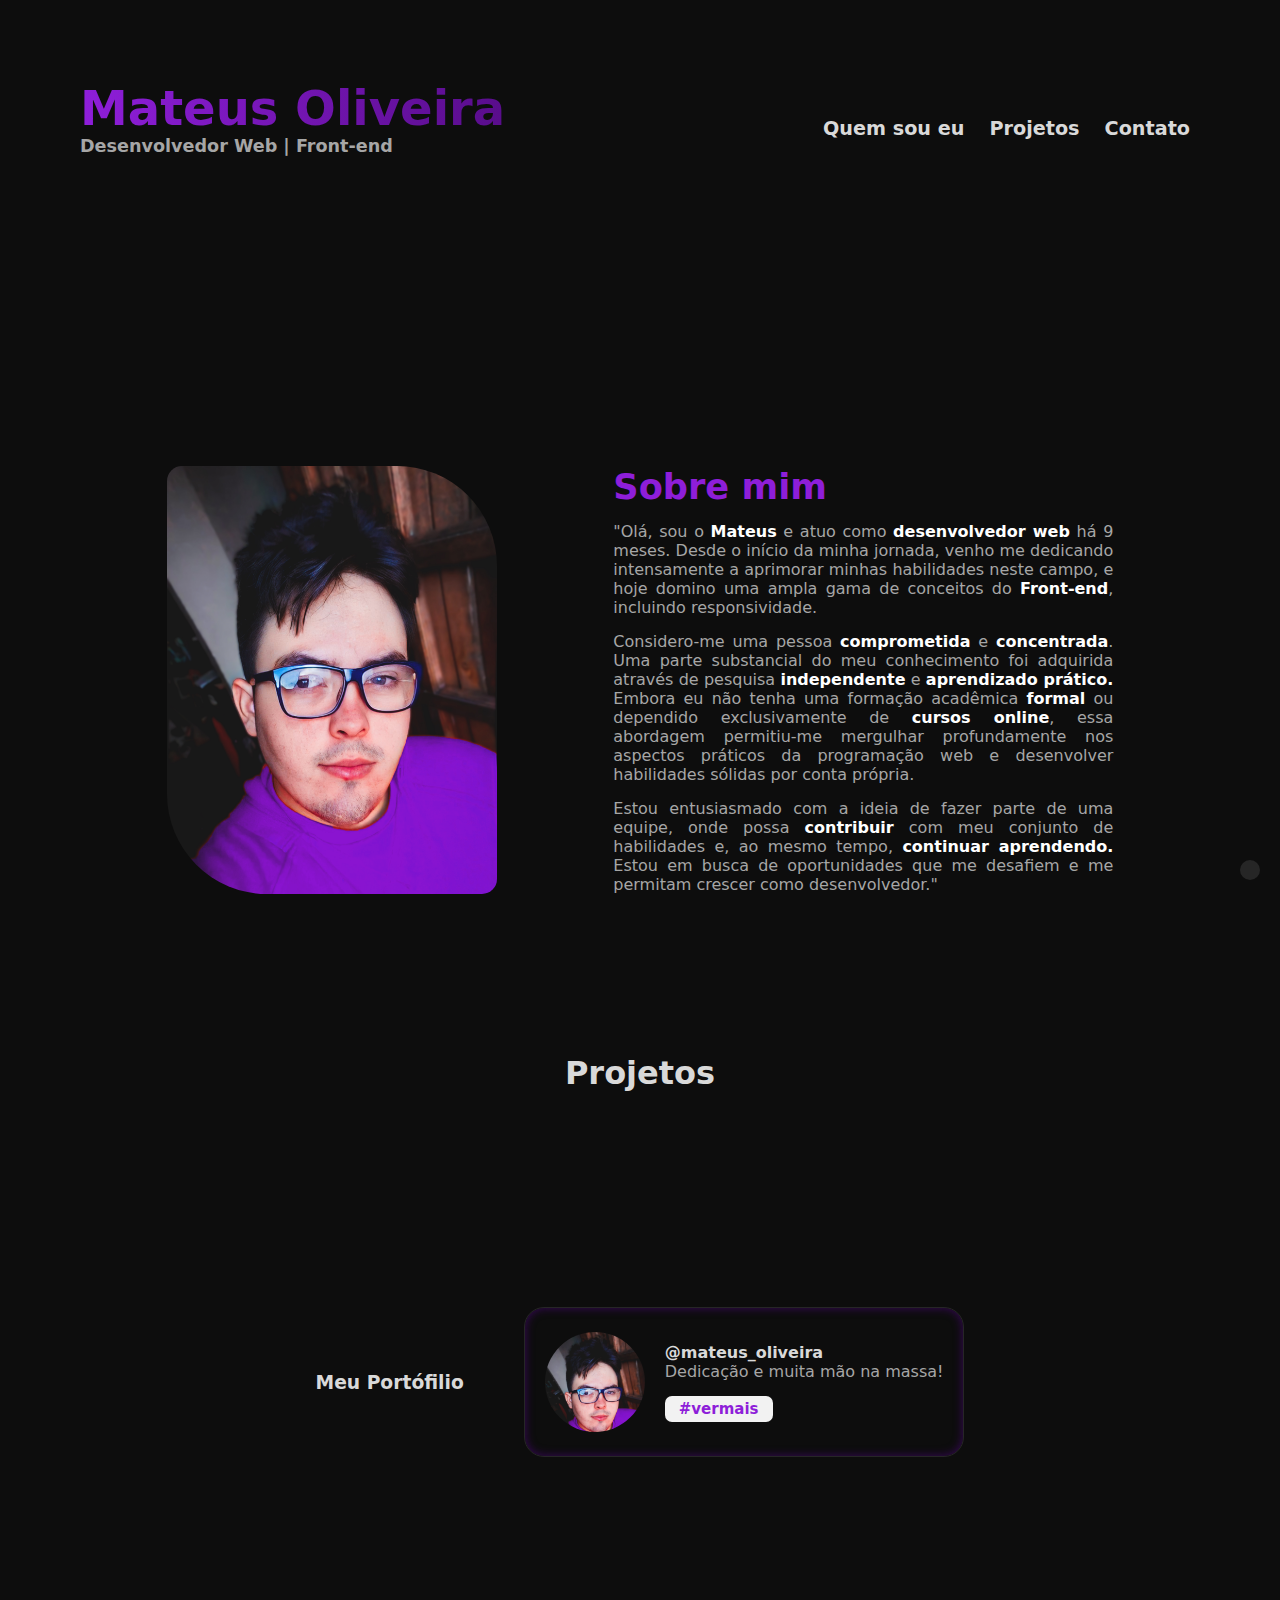
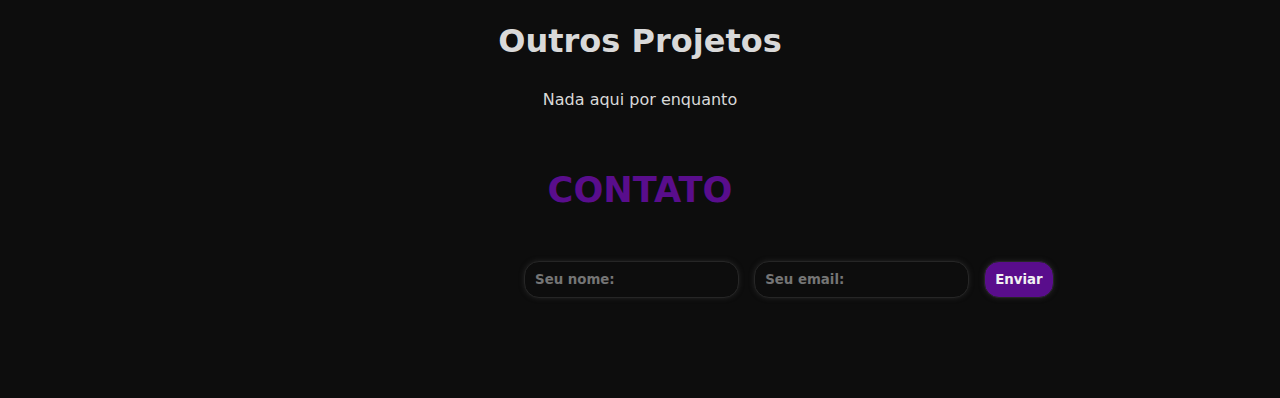
<file: index.html>
<!DOCTYPE html>
<html lang="pt-br">
<head>
    <meta charset="UTF-8">
    <meta name="viewport" content="width=device-width, initial-scale=1.0">
    <title>Portfólio - Mateus Oliveira</title>
    <link rel="stylesheet" href="css/style.css">
    <link rel="stylesheet" href="css/white-theme.css">
    <link rel="stylesheet" href="css/style-mobile.css">
    <link rel="stylesheet" href="https://cdnjs.cloudflare.com/ajax/libs/font-awesome/6.4.2/css/all.min.css" integrity="sha512-z3gLpd7yknf1YoNbCzqRKc4qyor8gaKU1qmn+CShxbuBusANI9QpRohGBreCFkKxLhei6S9CQXFEbbKuqLg0DA==" crossorigin="anonymous" referrerpolicy="no-referrer" />
    <script src="js/projeto-pessoal.js" defer></script>
</head
<body>
    <header>
        <div class="logo">
            <a href="index.html">Mateus Oliveira</a>
            <span>Desenvolvedor Web | Front-end</span>
            <div class="skill">
                <i class="fa-brands fa-html5" title="HTML 5"></i>
                <i class="fa-brands fa-css3-alt" title="CSS 3"></i>
                <i class="fa-brands fa-js" title="JavaScript"></i>
                <i class="fa-brands fa-github" title="GiHub"></i>
                <i class="fa-brands fa-react" title="React"></i>
            </div>
        </div>
        <div class="navegation">
            <div class="navegation-content">
                <a href="#about">Quem sou eu</a>
                <a href="#projetos">Projetos</a>
                <!-- <a href="#">Blog</a> -->
                <a href="#contato">Contato</a>
            </div>
            <i class="fa-solid fa-xmark" onclick="closeNav()"></i>
        </div>
        <div class="theme">
            <i class="fa-solid fa-lightbulb"></i>
            <i class="fa-regular fa-lightbulb"></i>
        </div>
        <i class="fa-solid fa-bars" onclick="openNav()"></i>
    </header>
    <main>
        <section class="about">
            <div class="about-content" id="about">
                <img src="img/EU 2.png" alt="Eu: Mateus">
                <div class="headline">
                    <h1>Sobre mim</h1>
                    <p>"Olá, sou o <strong>Mateus</strong> e atuo como <strong>desenvolvedor web</strong> há 9 meses. Desde o início da minha jornada, venho me dedicando intensamente a aprimorar minhas habilidades neste campo, e hoje domino uma ampla gama de conceitos do <strong>Front-end</strong>, incluindo responsividade.</p>
                    <p>Considero-me uma pessoa <strong>comprometida</strong> e <strong>concentrada</strong>. Uma parte substancial do meu conhecimento foi adquirida através de pesquisa <strong>independente</strong> e <strong>aprendizado prático.</strong> Embora eu não tenha uma formação acadêmica <strong>formal</strong> ou dependido exclusivamente de <strong>cursos online</strong>, essa abordagem permitiu-me mergulhar profundamente nos aspectos práticos da programação web e desenvolver habilidades sólidas por conta própria.</p>
                    <p>Estou entusiasmado com a ideia de fazer parte de uma equipe, onde possa <strong>contribuir</strong> com meu conjunto de habilidades e, ao mesmo tempo, <strong>continuar aprendendo.</strong> Estou em busca de oportunidades que me desafiem e me permitam crescer como desenvolvedor."</p>
                </div>
        </section>
        <section class="projetos" id="projetos">
            <h1>Projetos</h1>
            <div class="projeto-portfolio">
                <div class="icon">
                    <i class="fa-solid fa-briefcase"></i>
                    <h3>Meu Portófilio</h3>
                </div>
                <div class="descripition">
                    <div class="comentario">
                        <div class="img"></div>
                        <div class="headline">
                            <h4>@mateus_oliveira</h4>
                            <p>Dedicação e muita mão na massa!</p>
                            <button id="projeto-open">#vermais</button>
                        </div>
                    </div>
                    <div class="painel-projeto-portfolio">
                        <div class="painel-projeto-portfolio-content">
                            <div class="detalhes">
                                <i style="font-size: 3em; text-align: center; color: purple; width: 100%; margin-left: 10px; margin-bottom: 20px;" class="bi bi-suitcase-lg"></i>

                                <h3>Meu Portfólio</h3>
                                <p>Destacar meu próprio portfólio é um momento especial para mim. Foi um desafio empolgante criá-lo, principalmente devido à minha ambição de incorporar a renderização dinâmica dos meus projetos.</p>

                                <p>Ao construir este espaço virtual, meu objetivo era criar não apenas um portfólio, mas uma experiência que refletisse minha jornada como desenvolvedor. O desafio estava em garantir que cada projeto que eu compartilhasse aqui fosse apresentado de forma dinâmica e envolvente, permitindo que os visitantes explorassem meu trabalho de maneira interativa.</p>
                                
                                <p>A busca pela renderização dinâmica não apenas testou minhas habilidades técnicas, mas também demonstrou minha paixão por proporcionar experiências únicas na web. Afinal, o desenvolvimento web não se trata apenas de códigos, mas de criar algo que envolva e inspire as pessoas.</p>
                                
                                <p>Espero que você aproveite a visita ao meu portfólio tanto quanto eu aproveitei criá-lo. Este é apenas o começo de uma jornada emocionante, e mal posso esperar para compartilhar mais projetos e aprendizados aqui.</p>
                                <a href="https://github.com/mateus-fer09/portfolio-dev-mateus-oliveira" target="_blank">Ver repositório</a>
                                <button id="projeto-close">Fechar</button>
                            </div>
                        </div>
                    </div>
                </div>
            </div>
                <h1 style="margin-top: 40px;">Outros Projetos</h1>
            <div class="projetos-content"></div>
        </section>
        <section class="contato" id="contato">
            <h1>Contato</h1>
            <div class="contato-content">
                <div class="social">
                    <a href="https://www.instagram.com/mateuss_hen09" target="_blank">
                        <i class="fa-brands fa-instagram"></i>
                    </a>
                    <a href="https://github.com/mateus-fer09" target="_blank">
                        <i class="fa-brands fa-github"></i>
                    </a>
                    <a href="https://www.linkedin.com/in/mateus-oliveira-9a36581b5/" target="_blank">
                        <i class="fa-brands fa-linkedin"></i>
                    </a>
                </div>
                <div class="form">
                    <form action="https://api.sheetmonkey.io/form/93qPsJpU39CvfXBh8EECnV" method="post">
                        <input type="text" name="nome" id="nome" placeholder="Seu nome:" required autocomplete="off">
                        <input type="email" name="email" id="email" placeholder="Seu email:" required autocomplete="off">
                        <input type="submit" id="submit" value="Enviar">
                    </form>
                </div>
            </div>
        </section>
    </main>
    <script src="js/index.js"></script>
</body>
</html>
</file>
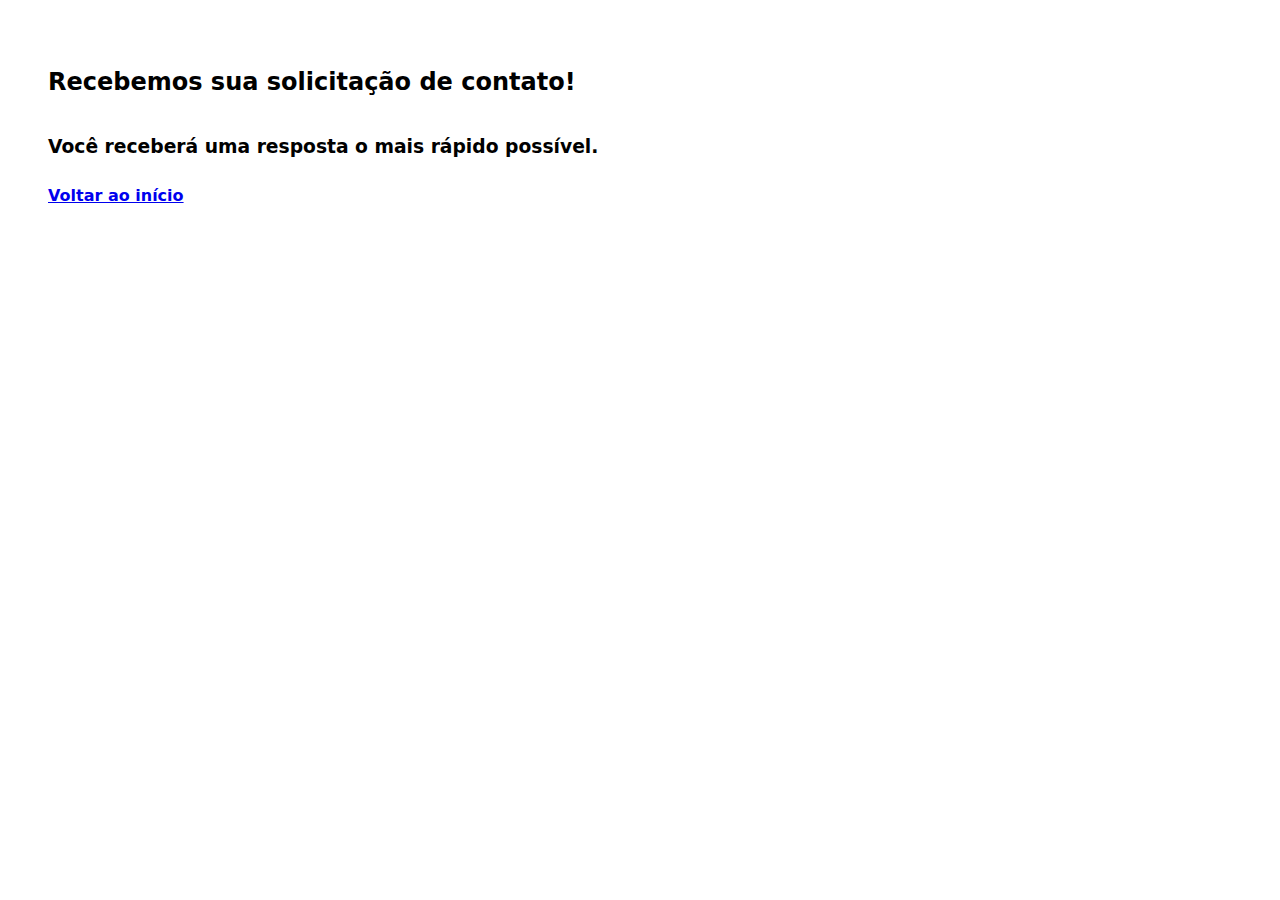
<file: confirmation-form.html>
<!DOCTYPE html>
<html lang="pt-br">
<head>
    <meta charset="UTF-8">
    <meta name="viewport" content="width=device-width, initial-scale=1.0">
    <title>Rebemos sua solicitação de contato</title>
    <style>
        * {
            font-family: system-ui, -apple-system, BlinkMacSystemFont, 'Segoe UI', Roboto, Oxygen, Ubuntu, Cantarell, 'Open Sans', 'Helvetica Neue', sans-serif;
            padding: 10px;
        }

        a {
            font-weight: 600;
        }
    </style>
</head>
<body>
    <main>
        <h2>Recebemos sua solicitação de contato!</h2>
        <h3>Você receberá uma resposta o mais rápido possível.</h3>
        <a href="index.html">Voltar ao início</a>
    </main>
</body>
</html>
</file>
<file: css/white-theme.css>
* {transition: 0.4s;}

:root {

    /* paleta black */

    --black1: #0D0D0D;
    --black2: #262626;
    --black3: #404040;
    --black4: #595959;
    --black5: #A6A6A6;

    /* paleta purple */

    --purple1: #380759;
    --purple2: #180326;
    --purple3: #590D8C;
    --purple4: #6B12A6;
    --purple5: #8E1ED9;

    /* paleta white */

    --white1: #FFFFFF;
    --white2: #F2F2F2;
    --white3: #D9D9D9;
}

.white-theme{
    background-color: var(--white2);
}

.white-theme .logo span {
    color: var(--black4);
}

.white-theme .logo .skill .fa-brands {
    color: var(--black1);
}

.white-theme .logo .skill .fa-brands:hover {
    color: var(--purple5);
}

.white-theme header .fa-bars {
    color: var(--black1);
}

.logo .skill .fa-react {
    opacity: 50%;
}

.white-theme .navegation a {
    color: var(--black1);
}

.white-theme .navegation {
    background-color: var(--white2);
}

.white-theme .about-content .headline p {
    color: var(--black3);
}

.white-theme .about-content .headline p strong {
    color: var(--black1);
}

.white-theme .projetos h1 {
    color: var(--purple4);
}

.white-theme .projetos .projeto-portfolio .icon h3 {
    color: var(--black1);
}

.white-theme .projetos .projeto-portfolio .descripition .comentario {
    background-color: var(--white1);
    box-shadow: inset 0 0 5px var(--black4);
    border: none;
}

.white-theme .projetos .projeto-portfolio .descripition .comentario .headline h4 {
    color: var(--purple4);
}

.white-theme .projetos .projeto-portfolio .descripition .comentario .headline p {
    color: var(--black4);
}

.white-theme .projetos .projeto-portfolio .descripition .painel-projeto-portfolio .painel-projeto-portfolio-content {
    background-color: var(--white2);
}

.white-theme .projetos .projeto-portfolio .descripition .painel-projeto-portfolio .painel-projeto-portfolio-content .detalhes h3 {
    color: var(--white1);
}

.white-theme .projetos .projeto-portfolio .descripition .painel-projeto-portfolio .painel-projeto-portfolio-content .detalhes p {
    color: var(--black4);
}

.white-theme .projetos .projetos-content .card {
    background-color: var(--white1);
}

.white-theme .projetos .projetos-content p {
    color: var(--black1);
    font-weight: 600;
}

.white-theme .projetos .projetos-content .card .headline h2 {
    color: var(--purple3);
}

.white-theme .projetos .projetos-content .card .headline .box-button a {
    color: var(--black1);
}

.white-theme .contato .social i {
    color: var(--purple2);
}

.white-theme .contato .contato-content .form input {
    background-color: var(--white1);
    border: 1px solid var(--black2);
}
</file>
<file: css/style-mobile.css>
:root {

    /* paleta black */

    --black1: #0D0D0D;
    --black2: #262626;
    --black3: #404040;
    --black4: #595959;
    --black5: #A6A6A6;

    /* paleta purple */

    --purple1: #380759;
    --purple2: #180326;
    --purple3: #590D8C;
    --purple4: #6B12A6;
    --purple5: #8E1ED9;

    /* paleta white */

    --white1: #FFFFFF;
    --white2: #F2F2F2;
    --white3: #D9D9D9;
}

@media screen and (max-width: 890px) {
    .navegation{
        position: fixed;
        top: 0;
        left: 0;
        width: 0%;
        height: 100%;
        background-color: var(--black1);
        display: flex;
        overflow: hidden;
        flex-direction: column;
        align-items: center;
        justify-content: center;
        z-index: 1;
        transition: 0.3s;
    }

    .navegation .navegation-content {
        display: flex;
        flex-direction: column;
        align-items: center;
        justify-content: center;
    }

    .navegation .navegation-content a {
        font-size: 1.2em;
    }

    .navegation .fa-solid {
        display: block;
        margin-top: 20px;
        background-color: var(--purple5);
        padding: 10px;
        border-radius: 5px 10px;
        cursor: pointer;
    }

    header .fa-bars {
        display: block;
        font-size: 1.5em;
        cursor: pointer;
    }
}

@media screen and (max-width: 460px) {
    main {
        padding: 25px;
    }

    header {
        padding: 40px;
    }

    .about-content img {
        width: 250px;
    }
}


@media screen and (max-width: 692px) {
    .contato .contato-content .form form {
        display: flex;
        flex-direction: column;
        gap: 15px;
        max-width: 340px;
    }
}

@media screen and (max-width: 586px) {
    .contato .contato-content .form form input {
        width: 100%;
    }
}
</file>
<file: css/style.css>
@charset "UTF-8";
@import url("https://cdn.jsdelivr.net/npm/bootstrap-icons@1.11.1/font/bootstrap-icons.css");

* {
    margin: 0;
    padding: 0;
    font-family: system-ui, -apple-system, BlinkMacSystemFont, 'Segoe UI', Roboto, Oxygen, Ubuntu, Cantarell, 'Open Sans', 'Helvetica Neue', sans-serif;
    box-sizing: border-box;
}

a {
    text-decoration: none;
}

html {
    scroll-behavior: smooth;
}

:root {

    /* paleta black */

    --black1: #0D0D0D;
    --black2: #262626;
    --black3: #404040;
    --black4: #595959;
    --black5: #A6A6A6;

    /* paleta purple */

    --purple1: #380759;
    --purple2: #180326;
    --purple3: #590D8C;
    --purple4: #6B12A6;
    --purple5: #8E1ED9;

    /* paleta white */

    --white1: #FFFFFF;
    --white2: #F2F2F2;
    --white3: #D9D9D9;
}

body {
    background-color: var(--black1);
    color: var(--white3);
}

header {
    max-width: 1366px;
    height: auto;
    margin: auto;
    padding: 80px;
    display: flex;
    align-items: center;
    justify-content: space-between;
    flex-wrap: wrap;
}

.logo {
    display: flex;
    flex-direction: column;
}

.logo a {
    font-size: 3em;
    font-weight: 700;
    background: linear-gradient(to right, var(--purple5) 1%, var(--purple3) 99%);
    background-clip: text;
    color: transparent;
    -webkit-background-clip: text;
    -webkit-text-fill-color: transparent;
}

.logo span {
    color: var(--black5);
    font-size: 1.1rem;
    font-weight: 600;
}

.logo .skill {
    display: flex;
    align-items: center;
    gap: 20px;
    margin-top: 20px;
}

.logo .skill .fa-brands {
    font-size: 2rem;
    transition: 0.4s ease;
}

.logo .skill .fa-brands:hover {
    color: var(--purple5);
    transform: rotate(25deg);
}

.logo .skill .fa-react {
    color: var(--black3);
    cursor: not-allowed;
}

.logo .skill .fa-react:hover {
    color: var(--black3);
}

.theme {
    position: fixed;
    bottom: 20px;
    right: 20px;
}

.theme > i {
    background-color: var(--black2);
    color: var(--purple5);
    padding: 10px;
    border-radius: 15px;
}

.theme .fa-lightbulb {
    font-size: 2rem;
    cursor: pointer;
    display: none;
}

.theme .fa-regular {
    display: block;
}

.navegation a {
    color: var(--white3);
    font-weight: 600;
    padding: 10px;
    position: relative;
    font-size: 1.2em;
}

.navegation a::after {
    content: '';
    position: absolute;
    bottom: 0;
    left: 0;
    background-color: var(--purple5);
    width: 0%;
    height: 2px;
    transition: 0.5s ease;
}

.navegation a:hover::after{
    width: 100%;
}

.navegation .fa-solid {
    display: none;
}

header .fa-bars {
    position: absolute;
    top: 30px;
    right: 30px;
    display: none;
}

/* main */

main {
    max-width: 1366px;
    height: auto;
    margin: 100px auto 0px auto;
    padding: 80px;
}

.about {
    width: 100%;
}

.about-content {
    display: flex;
    flex-wrap: wrap;
    justify-content: space-evenly;
    gap: 30px;
    width: 100%;
    padding-top: 30px;
    height: auto;
}

.about-content img {
    width: 330px;
    height: auto;
    border-radius: 15px 100px;
}

.about-content .headline {
    max-width: 500px;
}

.about-content .headline h1 {
    color: var(--purple5);
    font-size: 2.2em;
}

.about-content .headline p {
    text-align: left;
    text-align: justify;
    margin-top: 15px;
    color: var(--black5);
}

.about-content .headline p strong {
    color: var(--white1);
}

.projetos {
    width: 100%;
    height: auto;
    margin-top: 130px;
    padding-top: 30px;
}

.projetos h1 {
    text-align: center;
    margin-bottom: 30px;
    font-size: 2em;
}

.projetos .projeto-portfolio {
    width: 100%;
    height: 400px;
    display: flex;
    align-items: center;
    justify-content: center;
    flex-wrap: wrap;
    gap: 60px;
    margin-top: 90px;
}

.projetos .projeto-portfolio .icon {
    display: flex;
    flex-direction: column;
    align-items: center;
    justify-content: center;
}

.projetos .projeto-portfolio .icon .fa-briefcase {
    font-size: 7em;
    color: var(--purple4);
} 

.projetos .projeto-portfolio .descripition {
    max-width: 545px;
    height: auto;
    position: relative;
}

.projetos .projeto-portfolio .descripition .comentario {
    max-width: 450px;
    height: 150px;
    background-color: var(--black1);
    border-radius: 20px;
    box-shadow: inset 0 0 10px var(--purple1);
    border: 1px solid var(--black2);
    display: flex;
    align-items: center;
    gap: 20px;
    padding: 20px;
    justify-content: space-evenly;
}

.projetos .projeto-portfolio .descripition .comentario .img {
    width: 100px;
    height: 100px;
    border-radius: 50%;
    background-image: url('../img/EU\ 2.png');
    background-repeat: no-repeat;
    background-size: cover;
    flex-shrink: 0;
}

.projetos .projeto-portfolio .descripition .comentario .headline p {
    color: var(--black5);
}

.projetos .projeto-portfolio .descripition .comentario .headline button {
    margin-top: 15px;
    border: none;
    border-radius: 7px;
    padding: 4px 14px;
    font-weight: 600;
    font-size: 15px;
    cursor: pointer;
    background-color: var(--white2);
    color: var(--purple5);
}

.projetos .projeto-portfolio .descripition .painel-projeto-portfolio {
    width: 0%;
    height: 100%;
    position: fixed;
    top: 0;
    left: 0;
    background-color: #0d0d0dd7;
    z-index: 1;
    overflow: hidden;
    transition: 0.5s ease-in-out;
}

.projetos .projeto-portfolio .descripition .painel-projeto-portfolio .painel-projeto-portfolio-content {
    max-width: 370px;
    height: 100%;
    padding: 20px;
    display: flex;
    flex-direction: column;
    align-items: center;
    background-color: var(--black1);
    border-right: 2px solid var(--white2);
    overflow-y: auto;
}

.projetos .projeto-portfolio .descripition .painel-projeto-portfolio .painel-projeto-portfolio-content .detalhes {
    width: 100%;
    height: auto;
    margin-top: 30px;
}

.projetos .projeto-portfolio .descripition .painel-projeto-portfolio .painel-projeto-portfolio-content .detalhes h3 {
    background-color: var(--purple3);
    border-radius: 15px;
    padding: 10px;
    margin-top: 20px;
}

.projetos .projeto-portfolio .descripition .painel-projeto-portfolio .painel-projeto-portfolio-content .detalhes p {
    text-align: justify;
    color: var(--black5);
    margin-top: 15px;
    margin-bottom: 25px;
}

.projetos .projeto-portfolio .descripition .painel-projeto-portfolio .painel-projeto-portfolio-content .detalhes a {
    font-weight: 600;
    color: var(--purple5);
}

.projetos .projeto-portfolio .descripition .painel-projeto-portfolio .painel-projeto-portfolio-content .detalhes button {
    padding: 4px 13px;
    border: none;
    border-radius: 7px;
    margin-left: 10px;
    cursor: pointer;
    box-shadow: 2px 2px 5px var(--purple4);
    font-weight: 600;
}

.projetos .projetos-content {
    width: 100%;
    height: auto;
    display: flex;
    align-items: center;
    justify-content: center;
    gap: 30px;
    flex-wrap: wrap;
}

.projetos .projetos-content .card {
    width: 370px;
    min-height: 465px;
    background-color: var(--black2);
}

.projetos .projetos-content .card .img {
    width: 100%;
    height: 200px;
    background-color: var(--purple4);
}

.projetos .projetos-content .card .img img {
    width: 100%;
    height: 100%;
}

.projetos .projetos-content .card .headline {
    padding: 20px;
}

.projetos .projetos-content .card .headline  p {
    text-align: justify;
    color: var(--black5);
    margin-top: 15px;
    border-bottom: 1px solid var(--black3);
    padding-bottom: 15px;
}

.projetos .projetos-content .card .headline .box-button {
    margin-top: 15px;
}

.projetos .projetos-content .card .headline .box-button a {
    color: var(--white1);
    font-weight: 600;
    padding: 7px 10px 7px 0px;
}

.projetos .projetos-content .card .headline .box-button a:hover {
    border-bottom: 1px solid var(--purple5);
}

/* contato */

.contato {
    margin-top: 60px;
    width: 100%;
    height: auto;
}

.contato .contato-content {
    border-radius: 15px;
    padding: 20px;
    display: flex;
    align-items: center;
    justify-content: space-around;
    flex-wrap: wrap;
    gap: 30px;
}

.contato h1 {
    margin-bottom: 30px;
    text-transform: uppercase;
    font-size: 2.2em;
    text-align: center;
    color: var(--purple3);
}

::selection {
    background-color: var(--purple3);
    color: var(--white3);
}

.contato .social a {
    color: var(--white2);
}

.contato .social i {
    margin-right: 15px;
    font-size: 2em;
    cursor: pointer;
    transition: 0.4s ease-in-out;
}

.contato .social i:hover {
    color: var(--purple5);
    transform: rotate(15deg);
}

.contato .contato-content .form input {
    padding: 10px;
    border: none;
    border-radius: 15px;
    margin-right: 10px;
    font-weight: 600;
    background-color: var(--black1);
    box-shadow: 0 0 5px var(--black2);
    border: 1px solid var(--black2);
    color: var(--white2);
}

.contato .contato-content .form form input[type="text"]:focus {
    color: var(--purple4);
    outline: none;
    border: 1px solid var(--purple4);
}

.contato .contato-content .form form input[type="email"]:focus {
    color: var(--purple4);
    outline: none;
    border: 1px solid var(--purple4);
}

.contato .contato-content .form form #submit {
    color: var(--white2);
    cursor: pointer;
    background-color: var(--purple3);
}
</file>
